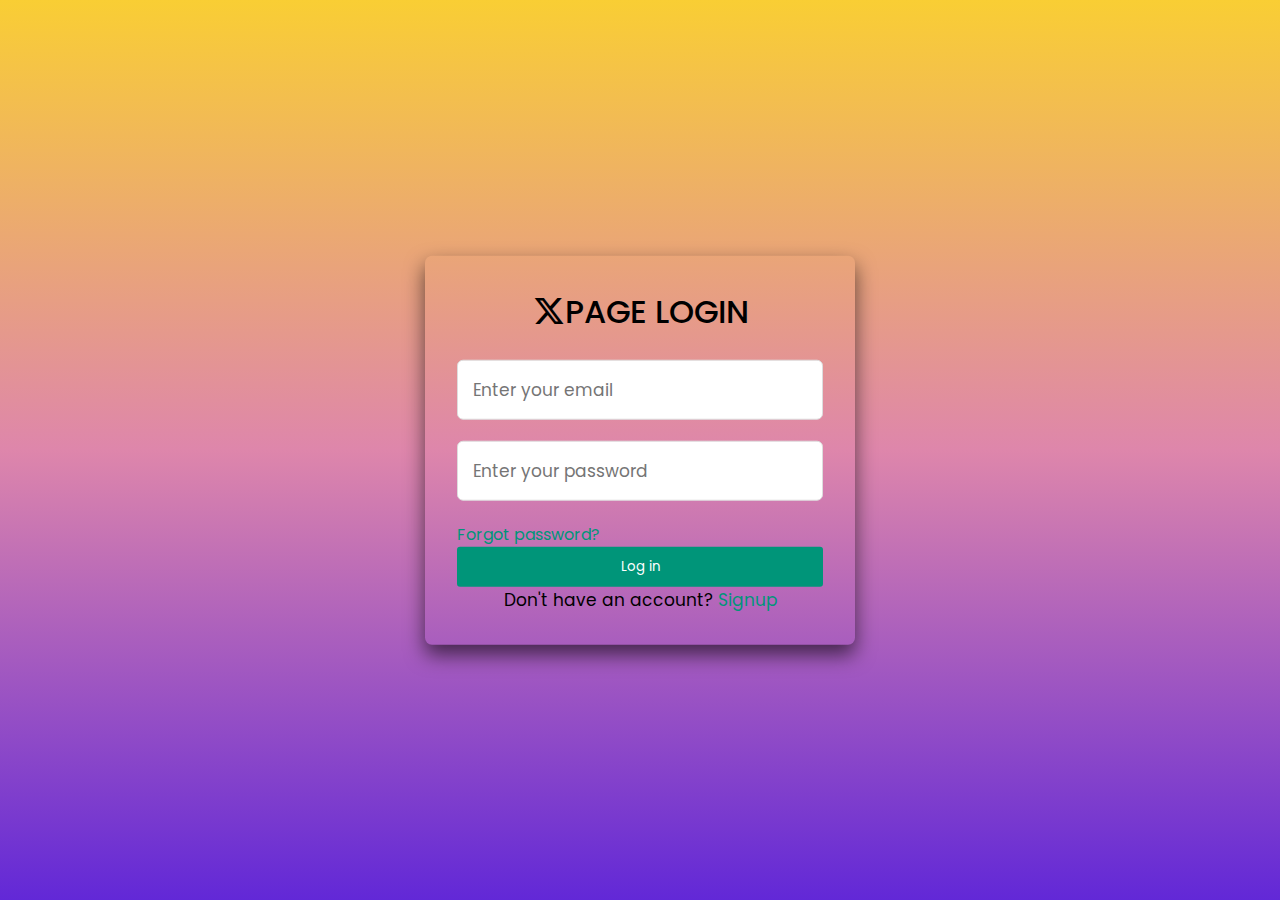
<file: index.html>
<!DOCTYPE html>
<html lang="en">
<head>
  <meta charset="UTF-8">
  <meta name="viewport" content="width=device-width, initial-scale=1.0"> 
  <meta http-equiv="X-UA-Compatible" content="ie=edge">
  <link rel="stylesheet" href="https://cdnjs.cloudflare.com/ajax/libs/font-awesome/6.5.1/css/all.min.css">
  <link rel="icon">
  <title>Login & Registration Form</title>
  
  <link rel="stylesheet" href="./css/login.css">
</head>
<body>
  <div class="container">
    <input type="checkbox" id="check">
    <div class="login form">
      <header><i class="fa-brands fa-x-twitter"></i>PAGE LOGIN</header>
      <form action="003.html">
        <input type="text" placeholder="Enter your email" required>
        <input type="password" placeholder="Enter your password" pattern="[0-9]{3}[A-Z]{3}" required>
        <a href="#">Forgot password?</a>
        <a href="./003.html"><button type="submit">Log in</button></a>
      </form>
      <div class="signup">
        <span class="signup">Don't have an account?
         <label for="check">Signup</label>
        </span>
      </div>
    </div>
    <div class="registration form">
      <header>Signup</header>
      <form action="003.html">
        <input type="text" placeholder="Enter your email" required>
        <input type="password" placeholder="Create a password" required>
        <input type="password" placeholder="Confirm your password" required>
        <button type="submit">Signup</button>
      </form>
      <div class="signup">
        <span class="signup">Already have an account?
         <label for="check">Login</label>
        </span>
      </div>
    </div>
  </div>
</body>
</html>
</file>
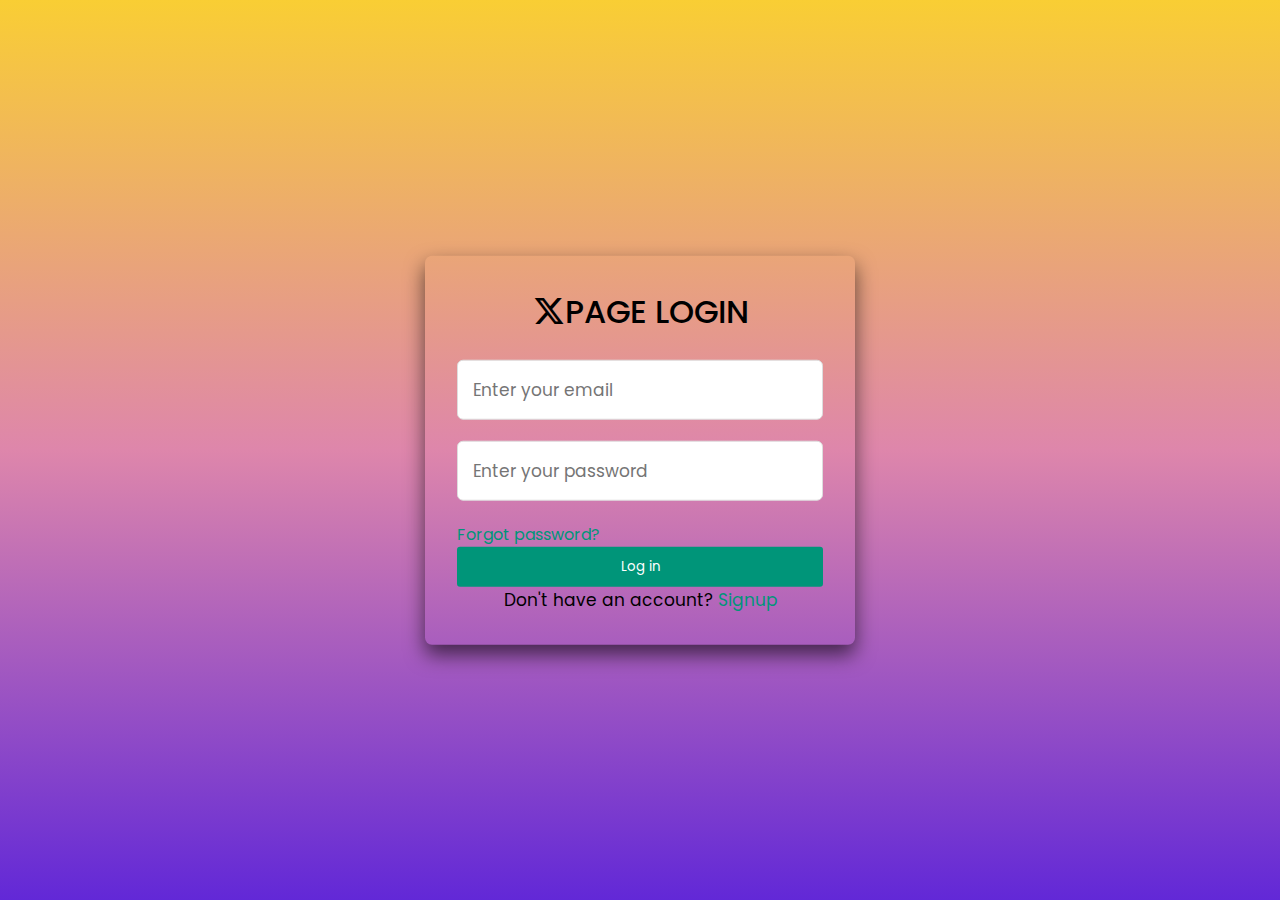
<file: logins.html>
<!DOCTYPE html>
<html lang="en">
<head>
  <meta charset="UTF-8">
  <meta name="viewport" content="width=device-width, initial-scale=1.0"> 
  <meta http-equiv="X-UA-Compatible" content="ie=edge">
  <link rel="stylesheet" href="https://cdnjs.cloudflare.com/ajax/libs/font-awesome/6.5.1/css/all.min.css">
  <link rel="icon">
  <title>Login & Registration Form</title>
  
  <link rel="stylesheet" href="./css/login.css">
</head>
<body>
  <div class="container">
    <input type="checkbox" id="check">
    <div class="login form">
      <header><i class="fa-brands fa-x-twitter"></i>PAGE LOGIN</header>
      <form action="index.html">
        <input type="text" placeholder="Enter your email" required>
        <input type="password" placeholder="Enter your password" pattern="[0-9]{3}[A-Z]{3}" required>
        <a href="#">Forgot password?</a>
        <a href="./index.html"><button type="submit">Log in</button></a>
      </form>
      <div class="signup">
        <span class="signup">Don't have an account?
         <label for="check">Signup</label>
        </span>
      </div>
    </div>
    <div class="registration form">
      <header>Signup</header>
      <form action="index.html">
        <input type="text" placeholder="Enter your email" required>
        <input type="password" placeholder="Create a password" required>
        <input type="password" placeholder="Confirm your password" required>
        <button type="submit">Signup</button>
      </form>
      <div class="signup">
        <span class="signup">Already have an account?
         <label for="check">Login</label>
        </span>
      </div>
    </div>
  </div>
</body>
</html>
</file>
<file: css/login.css>
@import url('https://fonts.googleapis.com/css2?family=Poppins:wght@200;300;400;500;600;700&display=swap');
*{
  margin: 0;
  padding: 0;
  box-sizing: border-box;
  font-family: 'Poppins', sans-serif;
}
body{
  min-height: 100vh;
  width: 100%;
  background-image: linear-gradient(#f9ce34, #de86ab , #6228d7);
  
}
button {
  width: 100%;
  padding: 10px;
  background-color: #009579;
  color: #fff;
  border: none;
  border-radius: 3px;
  cursor: pointer;
}
button:hover {
  background-color:  #1da1f2;
}
.container{
  position: absolute;
  top: 50%;
  left: 50%;
  transform: translate(-50%,-50%);
  max-width: 430px;
  width: 100%;
  background:transparent;
  border-radius: 7px;
  box-shadow: 0 10px 20px rgba(0,0.2,0,0.6);
}
.container .registration{
  display: none;
}
#check:checked ~ .registration{
  display: block;
}
#check:checked ~ .login{
  display: none;
}
#check{
  display: none;
}
.container .form{
  padding: 2rem;
}
.form header{
  font-size: 2rem;
  font-weight: 500;
  text-align: center;
  margin-bottom: 1.5rem;
}
 .form input{
   height: 60px;
   width: 100%;
   padding: 0 15px;
   font-size: 17px;
   margin-bottom: 1.3rem;
   border: 1px solid #ddd;
   border-radius: 6px;
   outline: none;
 }
 .form input:focus{
   box-shadow: 0 1px 0 rgba(0,0,0,0.2);
 }
.form a{
  font-size: 16px;
  color: #009579;
  text-decoration: none;
}
.form a:hover{
  text-decoration: underline;
}
.form input.button{
  color: #fff;
   background: #009579;
  font-size: 1.2rem;
  font-weight: 500;
  letter-spacing: 1px;
  margin-top: 1.7rem;
  cursor: pointer;
  transition: 0.4s;
}
.form input.button:hover{
  background: #1647f9;
}
.signup{
  font-size: 17px;
  text-align: center;
}
.signup label{
  color: #009579;
  cursor: pointer;
}
.signup label:hover{
  text-decoration: underline;
}
</file>
